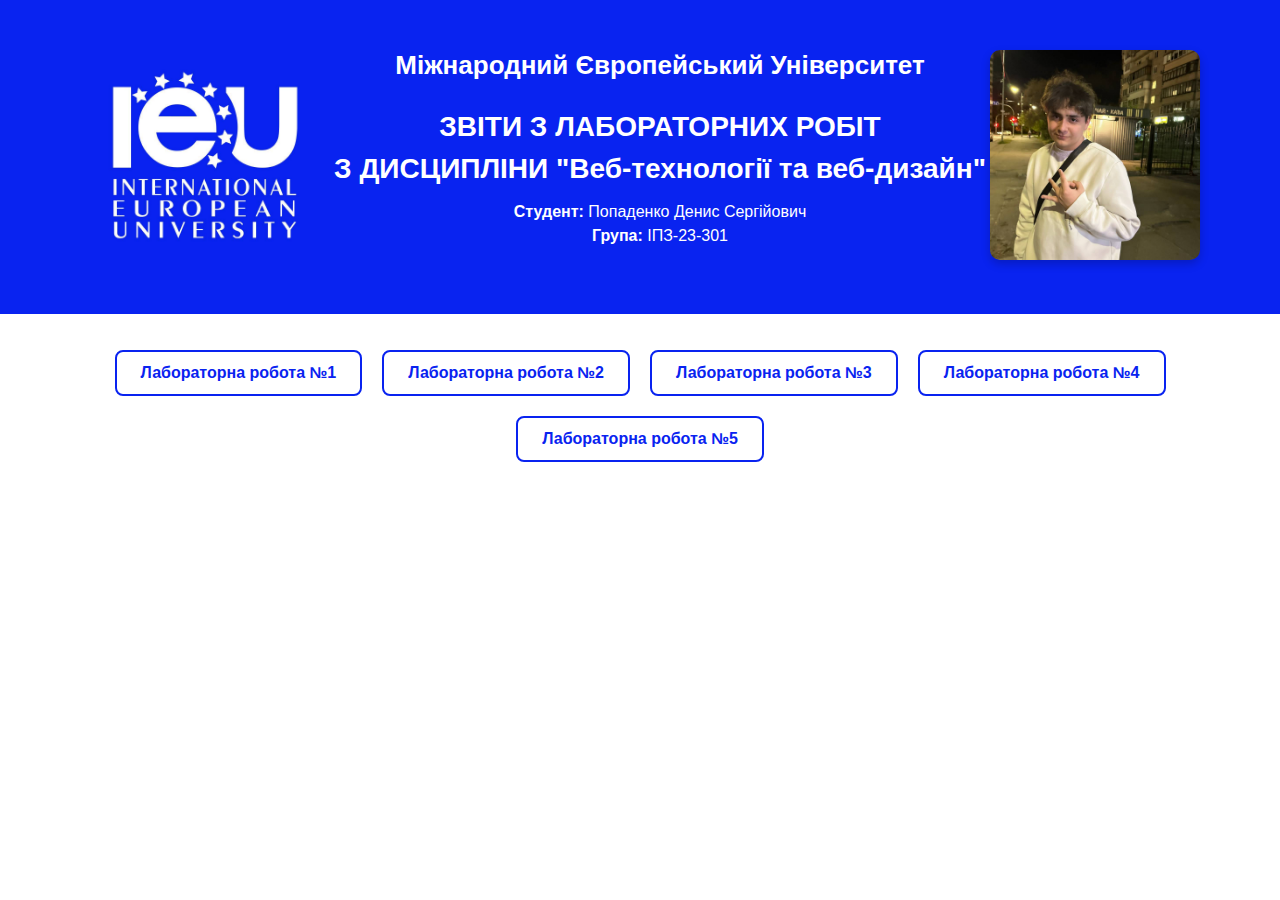
<file: index.html>
<!DOCTYPE html>
<html lang="uk">
<head>
  <meta charset="UTF-8">
  <meta name="viewport" content="width=device-width, initial-scale=1.0">
  <title>Звітні лабораторні роботи — Попаденко Денис</title>
  <link rel="stylesheet" href="./css/style.css">
</head>
<body>
  <header class="header">
    <a href="https://ieu.edu.ua/" class="uni-logo">
      <img src="./img/univer.jpg" alt="Логотип університету">
    </a>

    <div class="header-content">
      <h1>Міжнародний Європейський Університет</h1>
      <div class="header-space"></div>
      <h2><a href="./index.html" class="lab-link">ЗВІТИ З ЛАБОРАТОРНИХ РОБІТ</a></h2>
      <h3>З ДИСЦИПЛІНИ <span>"Веб-технології та веб-дизайн"</span></h3>
      <p class="student-info">
        <strong>Студент:</strong> Попаденко Денис Сергійович<br>
        <strong>Група:</strong> ІПЗ-23-301
      </p>
    </div>

    <div class="header-photo">
      <img src="./img/me.jpg" alt="Фото студента">
    </div>
  </header>

  <nav class="labs">
    <a href="./labs/lab1.html" class="lab-btn">Лабораторна робота №1</a>
    <a href="./labs/lab2.html" class="lab-btn">Лабораторна робота №2</a>
    <a href="./labs/lab3.html" class="lab-btn">Лабораторна робота №3</a>
    <a href="./labs/lab4.html" class="lab-btn">Лабораторна робота №4</a>
    <a href="./labs/lab5.html" class="lab-btn">Лабораторна робота №5</a>
    
    
  </nav>
</body>
</html>
</file>
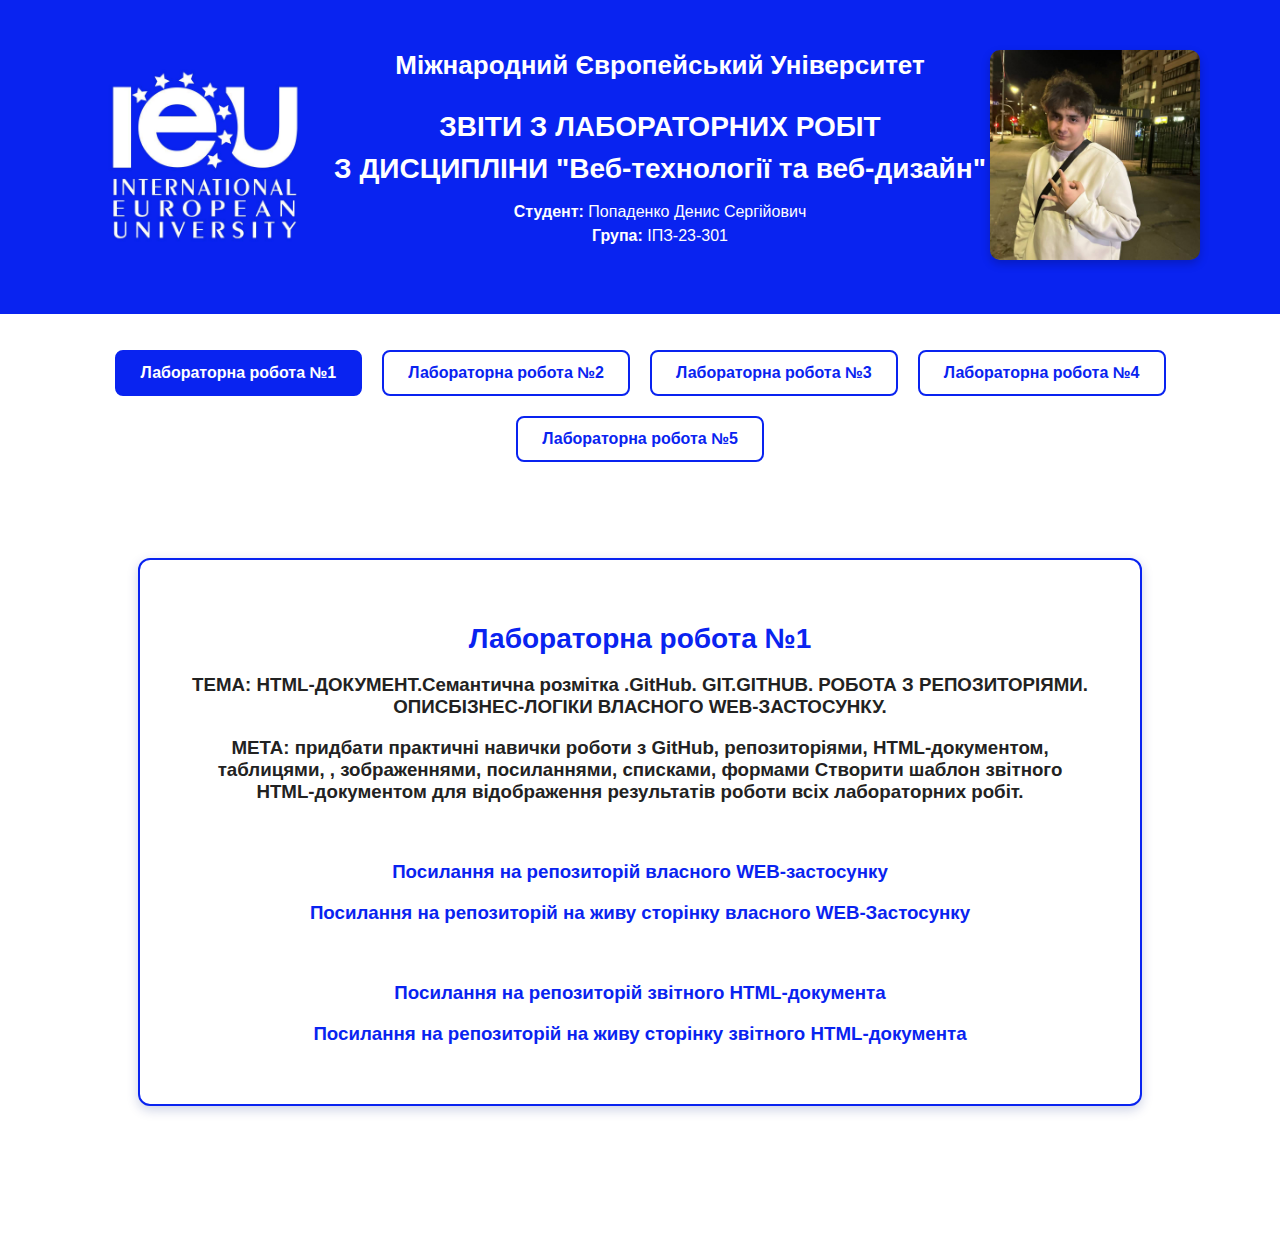
<file: labs/lab1.html>
<!DOCTYPE html>
<html lang="uk">
<head>
  <meta charset="UTF-8">
  <meta name="viewport" content="width=device-width, initial-scale=1.0">
  <title>Лабораторна робота №1 — Попаденко Денис</title>
  <link rel="stylesheet" href="../css/style.css">
</head>
<body>
  <header class="header">
    <a href="https://ieu.edu.ua/" class="uni-logo">
      <img src="../img/univer.jpg" alt="Логотип університету">
    </a>

    <div class="header-content">
      <h1>Міжнародний Європейський Університет</h1>
      <div class="header-space"></div>
      <h2><a href="../index.html" class="lab-link">ЗВІТИ З ЛАБОРАТОРНИХ РОБІТ</a></h2>
      <h3>З ДИСЦИПЛІНИ <span>"Веб-технології та веб-дизайн"</span></h3>
      <p class="student-info">
        <strong>Студент:</strong> Попаденко Денис Сергійович<br>
        <strong>Група:</strong> ІПЗ-23-301
      </p>
    </div>

    <div class="header-photo">
      <img src="../img/me.jpg" alt="Фото студента">
    </div>
  </header>

  <!-- Навігація по лабораторних -->
  <nav class="labs">
    <a href="./lab1.html" class="lab-btn active">Лабораторна робота №1</a>
    <a href="./lab2.html" class="lab-btn">Лабораторна робота №2</a>
    <a href="./lab3.html" class="lab-btn">Лабораторна робота №3</a>
    <a href="./lab4.html" class="lab-btn">Лабораторна робота №4</a>
    <a href="./lab5.html" class="lab-btn">Лабораторна робота №5</a>
    
    
  </nav>

  <!-- Основний контент лабораторної -->
  <main class="lab-content">
    <div class="lab-box">
      <h2>Лабораторна робота №1</h2>
      <h3>ТЕМА: HTML-ДОКУМЕНТ.Семантична розмітка .GitHub. GIT.GITHUB. РОБОТА З РЕПОЗИТОРІЯМИ. ОПИСБІЗНЕС-ЛОГІКИ ВЛАСНОГО WEB-ЗАСТОСУНКУ.</h3>

<h3>МЕТА: придбати практичні навички роботи  з GitHub, репозиторіями, HTML-документом, таблицями, , зображеннями, посиланнями, списками, формами
Створити шаблон звітного HTML-документом для відображення результатів роботи всіх лабораторних робіт.


</h3>
<p> </p>
<h3><a href="https://github.com/denyspopadenko/IPZ23_301-appWEB-PopadenkoDenis-MEU-2025" class="lab-link2">Посилання на репозиторій  власного WEB-застосунку</a></h3>
<h3><a href="https://denyspopadenko.github.io/IPZ23_301-appWEB-PopadenkoDenis-MEU-2025/" class="lab-link2">Посилання на репозиторій на живу сторінку  власного WEB-Застосунку</a></h3>
<p> </p>
<h3><a href="https://github.com/denyspopadenko/IPZ23_301-appRECORD3-PopadenkoDenis-MEU-2025" class="lab-link2">Посилання на репозиторій звітного HTML-документа</a></h3>
<h3><a href="https://denyspopadenko.github.io/IPZ23_301-appRECORD3-PopadenkoDenis-MEU-2025/" class="lab-link2">Посилання на репозиторій на  живу сторінку  звітного HTML-документа</a></h3>

    </div>
  </main>
</body>
</html>
</file>
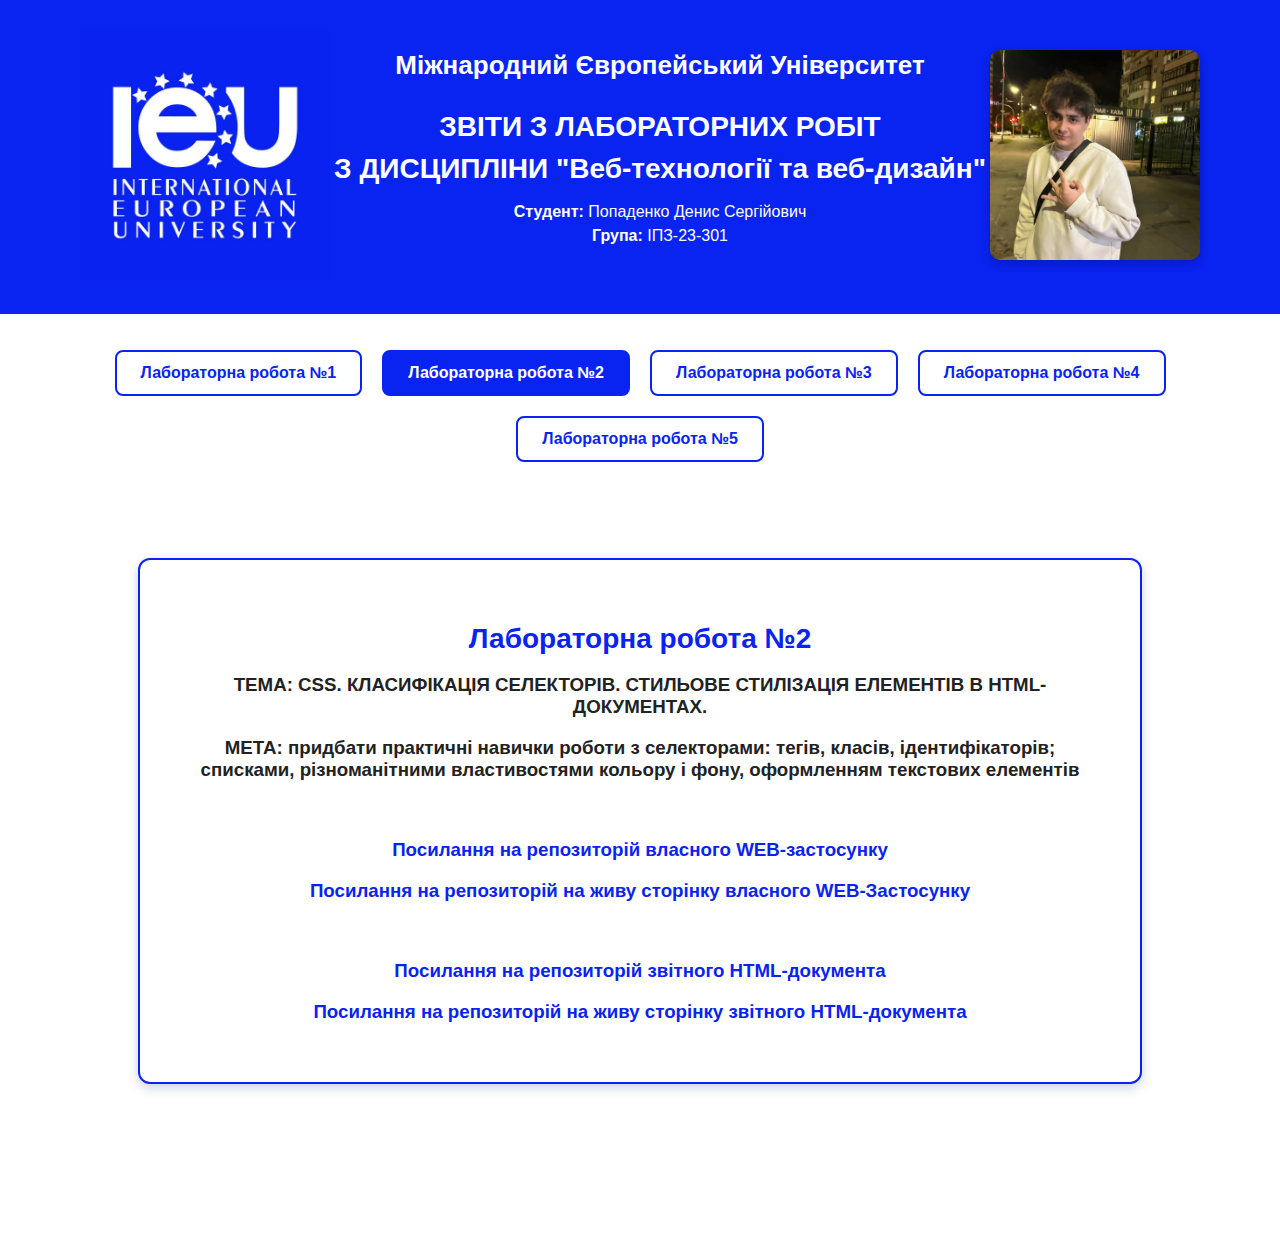
<file: labs/lab2.html>
<!DOCTYPE html>
<html lang="uk">
<head>
  <meta charset="UTF-8">
  <meta name="viewport" content="width=device-width, initial-scale=1.0">
  <title>Лабораторна робота №1 — Попаденко Денис</title>
  <link rel="stylesheet" href="../css/style.css">
</head>
<body>
  <header class="header">
    <a href="https://ieu.edu.ua/" class="uni-logo">
      <img src="../img/univer.jpg" alt="Логотип університету">
    </a>

    <div class="header-content">
      <h1>Міжнародний Європейський Університет</h1>
      <div class="header-space"></div>
      <h2><a href="../index.html" class="lab-link">ЗВІТИ З ЛАБОРАТОРНИХ РОБІТ</a></h2>
      <h3>З ДИСЦИПЛІНИ <span>"Веб-технології та веб-дизайн"</span></h3>
      <p class="student-info">
        <strong>Студент:</strong> Попаденко Денис Сергійович<br>
        <strong>Група:</strong> ІПЗ-23-301
      </p>
    </div>

    <div class="header-photo">
      <img src="../img/me.jpg" alt="Фото студента">
    </div>
  </header>

  <!-- Навігація по лабораторних -->
  <nav class="labs">
    <a href="./lab1.html" class="lab-btn">Лабораторна робота №1</a>
    <a href="./lab2.html" class="lab-btn active">Лабораторна робота №2</a>
    <a href="./lab3.html" class="lab-btn">Лабораторна робота №3</a>
    <a href="./lab4.html" class="lab-btn">Лабораторна робота №4</a>
    <a href="./lab5.html" class="lab-btn">Лабораторна робота №5</a>
    
    
  </nav>

  <!-- Основний контент лабораторної -->
  <main class="lab-content">
    <div class="lab-box">
      <h2>Лабораторна робота №2</h2>
      <h3>ТЕМА: CSS. КЛАСИФІКАЦІЯ СЕЛЕКТОРІВ. СТИЛЬОВЕ СТИЛІЗАЦІЯ ЕЛЕМЕНТІВ В HTML-ДОКУМЕНТАХ.</h3>

      <h3>МЕТА: придбати практичні навички роботи  з селекторами: тегів, класів, ідентифікаторів; списками,  різноманітними властивостями кольору і фону, оформленням текстових елементів</h3>
<p> </p>
<h3><a href="https://github.com/denyspopadenko/IPZ23_301-appWEB-PopadenkoDenis-MEU-2025" class="lab-link2">Посилання на репозиторій  власного WEB-застосунку</a></h3>
<h3><a href="https://denyspopadenko.github.io/IPZ23_301-appWEB-PopadenkoDenis-MEU-2025/" class="lab-link2">Посилання на репозиторій на живу сторінку  власного WEB-Застосунку</a></h3>
<p> </p>
<h3><a href="https://github.com/denyspopadenko/IPZ23_301-appRECORD3-PopadenkoDenis-MEU-2025" class="lab-link2">Посилання на репозиторій звітного HTML-документа</a></h3>
<h3><a href="https://denyspopadenko.github.io/IPZ23_301-appRECORD3-PopadenkoDenis-MEU-2025/" class="lab-link2">Посилання на репозиторій на  живу сторінку  звітного HTML-документа</a></h3>

    </div>
  </main>
</body>
</html>
</file>
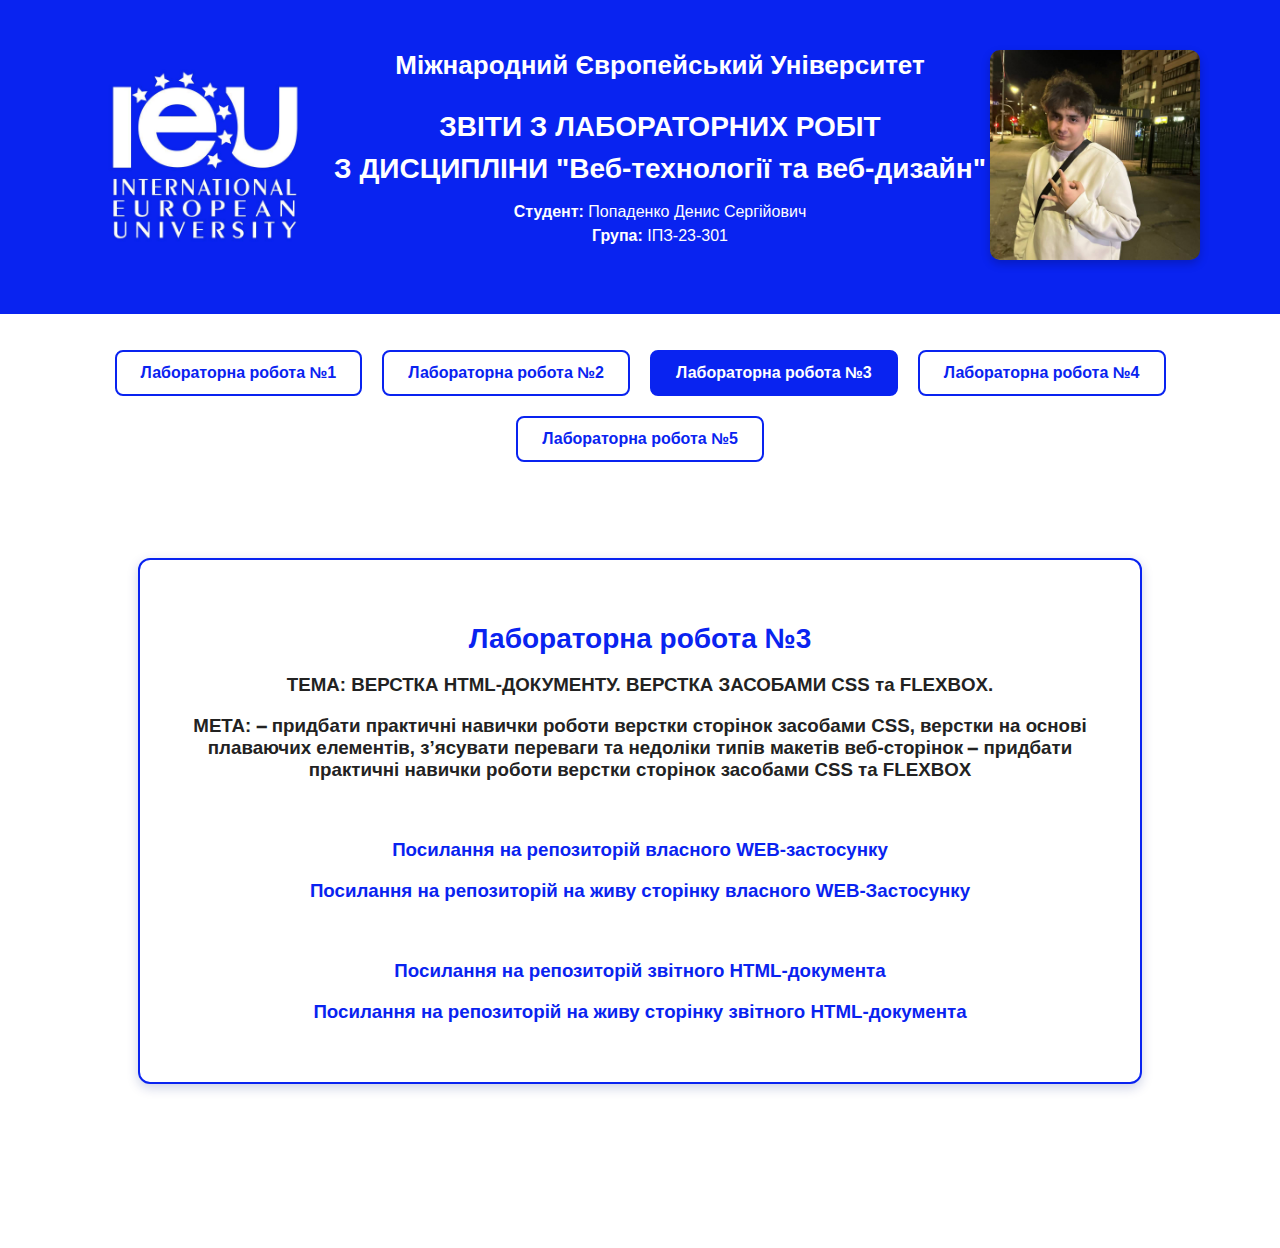
<file: labs/lab3.html>
<!DOCTYPE html>
<html lang="uk">
<head>
  <meta charset="UTF-8">
  <meta name="viewport" content="width=device-width, initial-scale=1.0">
  <title>Лабораторна робота №1 — Попаденко Денис</title>
  <link rel="stylesheet" href="../css/style.css">
</head>
<body>
  <header class="header">
    <a href="https://ieu.edu.ua/" class="uni-logo">
      <img src="../img/univer.jpg" alt="Логотип університету">
    </a>

    <div class="header-content">
      <h1>Міжнародний Європейський Університет</h1>
      <div class="header-space"></div>
      <h2><a href="../index.html" class="lab-link">ЗВІТИ З ЛАБОРАТОРНИХ РОБІТ</a></h2>
      <h3>З ДИСЦИПЛІНИ <span>"Веб-технології та веб-дизайн"</span></h3>
      <p class="student-info">
        <strong>Студент:</strong> Попаденко Денис Сергійович<br>
        <strong>Група:</strong> ІПЗ-23-301
      </p>
    </div>

    <div class="header-photo">
      <img src="../img/me.jpg" alt="Фото студента">
    </div>
  </header>

  <!-- Навігація по лабораторних -->
  <nav class="labs">
    <a href="./lab1.html" class="lab-btn">Лабораторна робота №1</a>
    <a href="./lab2.html" class="lab-btn">Лабораторна робота №2</a>
    <a href="./lab3.html" class="lab-btn active">Лабораторна робота №3</a>
    <a href="./lab4.html" class="lab-btn">Лабораторна робота №4</a>
    <a href="./lab5.html" class="lab-btn">Лабораторна робота №5</a>
    
    
  </nav>

  <!-- Основний контент лабораторної -->
  <main class="lab-content">
    <div class="lab-box">
      <h2>Лабораторна робота №3</h2>
      <h3>ТЕМА: ВЕРСТКА HTML-ДОКУМЕНТУ. ВЕРСТКА ЗАСОБАМИ CSS та FLEXBOX.</h3>

<h3>МЕТА: 
⎯	придбати практичні навички роботи  верстки сторінок засобами CSS, верстки на основі плаваючих елементів, з’ясувати переваги та недоліки типів макетів веб-сторінок
⎯	придбати практичні навички роботи  верстки сторінок засобами CSS та FLEXBOX
   

</h3>
<p> </p>
<h3><a href="https://github.com/denyspopadenko/IPZ23_301-appWEB-PopadenkoDenis-MEU-2025" class="lab-link2">Посилання на репозиторій  власного WEB-застосунку</a></h3>
<h3><a href="https://denyspopadenko.github.io/IPZ23_301-appWEB-PopadenkoDenis-MEU-2025/" class="lab-link2">Посилання на репозиторій на живу сторінку  власного WEB-Застосунку</a></h3>
<p> </p>
<h3><a href="https://github.com/denyspopadenko/IPZ23_301-appRECORD3-PopadenkoDenis-MEU-2025" class="lab-link2">Посилання на репозиторій звітного HTML-документа</a></h3>
<h3><a href="https://denyspopadenko.github.io/IPZ23_301-appRECORD3-PopadenkoDenis-MEU-2025/" class="lab-link2">Посилання на репозиторій на  живу сторінку  звітного HTML-документа</a></h3>

    </div>
  </main>
</body>
</html>
</file>
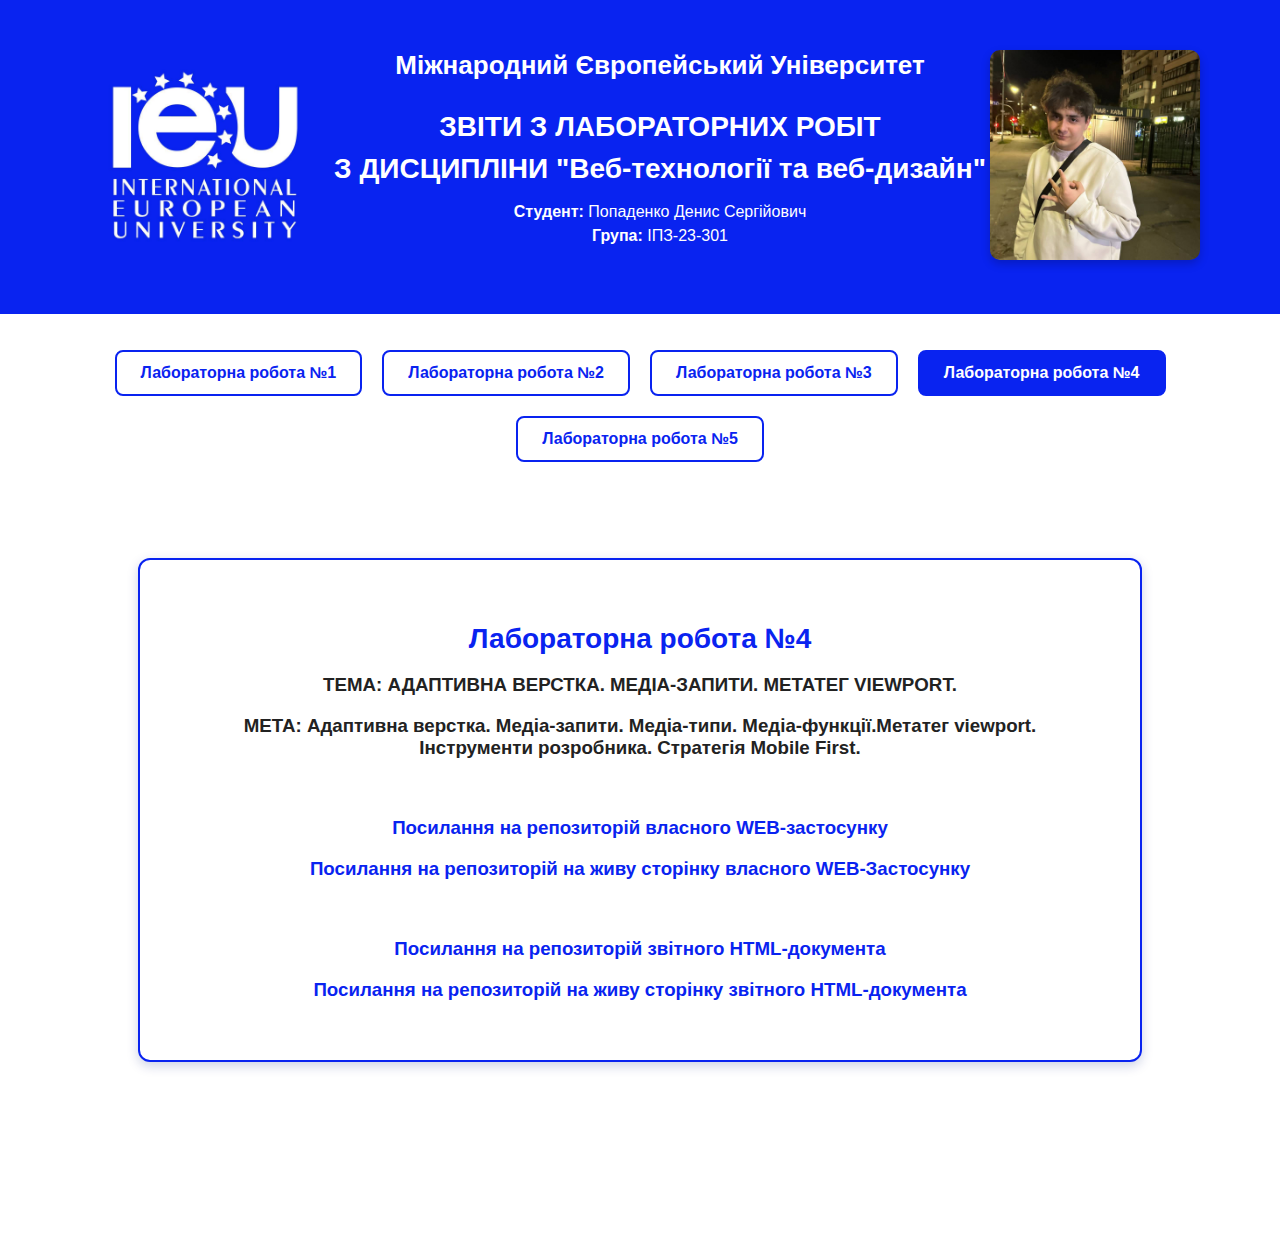
<file: labs/lab4.html>
<!DOCTYPE html>
<html lang="uk">
<head>
  <meta charset="UTF-8">
  <meta name="viewport" content="width=device-width, initial-scale=1.0">
  <title>Лабораторна робота №1 — Попаденко Денис</title>
  <link rel="stylesheet" href="../css/style.css">
</head>
<body>
  <header class="header">
    <a href="https://ieu.edu.ua/" class="uni-logo">
      <img src="../img/univer.jpg" alt="Логотип університету">
    </a>

    <div class="header-content">
      <h1>Міжнародний Європейський Університет</h1>
      <div class="header-space"></div>
      <h2><a href="../index.html" class="lab-link">ЗВІТИ З ЛАБОРАТОРНИХ РОБІТ</a></h2>
      <h3>З ДИСЦИПЛІНИ <span>"Веб-технології та веб-дизайн"</span></h3>
      <p class="student-info">
        <strong>Студент:</strong> Попаденко Денис Сергійович<br>
        <strong>Група:</strong> ІПЗ-23-301
      </p>
    </div>

    <div class="header-photo">
      <img src="../img/me.jpg" alt="Фото студента">
    </div>
  </header>

  <!-- Навігація по лабораторних -->
  <nav class="labs">
    <a href="./lab1.html" class="lab-btn">Лабораторна робота №1</a>
    <a href="./lab2.html" class="lab-btn">Лабораторна робота №2</a>
    <a href="./lab3.html" class="lab-btn">Лабораторна робота №3</a>
    <a href="./lab4.html" class="lab-btn active">Лабораторна робота №4</a>
    <a href="./lab5.html" class="lab-btn">Лабораторна робота №5</a>
    
    
  </nav>

  <!-- Основний контент лабораторної -->
  <main class="lab-content">
    <div class="lab-box">
      <h2>Лабораторна робота №4</h2>
      <h3>ТЕМА:  АДАПТИВНА ВЕРСТКА. МЕДІА-ЗАПИТИ. МЕТАТЕГ VIEWPORT.</h3>

      <h3>МЕТА: Адаптивна верстка. Медіа-запити. Медіа-типи. Медіа-функції.Метатег viewport. Інструменти розробника. Стратегія Mobile First. </h3>
<p> </p>
<h3><a href="https://github.com/denyspopadenko/IPZ23_301-appWEB-PopadenkoDenis-MEU-2025" class="lab-link2">Посилання на репозиторій  власного WEB-застосунку</a></h3>
<h3><a href="https://denyspopadenko.github.io/IPZ23_301-appWEB-PopadenkoDenis-MEU-2025/" class="lab-link2">Посилання на репозиторій на живу сторінку  власного WEB-Застосунку</a></h3>
<p> </p>
<h3><a href="https://github.com/denyspopadenko/IPZ23_301-appRECORD3-PopadenkoDenis-MEU-2025" class="lab-link2">Посилання на репозиторій звітного HTML-документа</a></h3>
<h3><a href="https://denyspopadenko.github.io/IPZ23_301-appRECORD3-PopadenkoDenis-MEU-2025/" class="lab-link2">Посилання на репозиторій на  живу сторінку  звітного HTML-документа</a></h3>

    </div>
  </main>
</body>
</html>
</file>
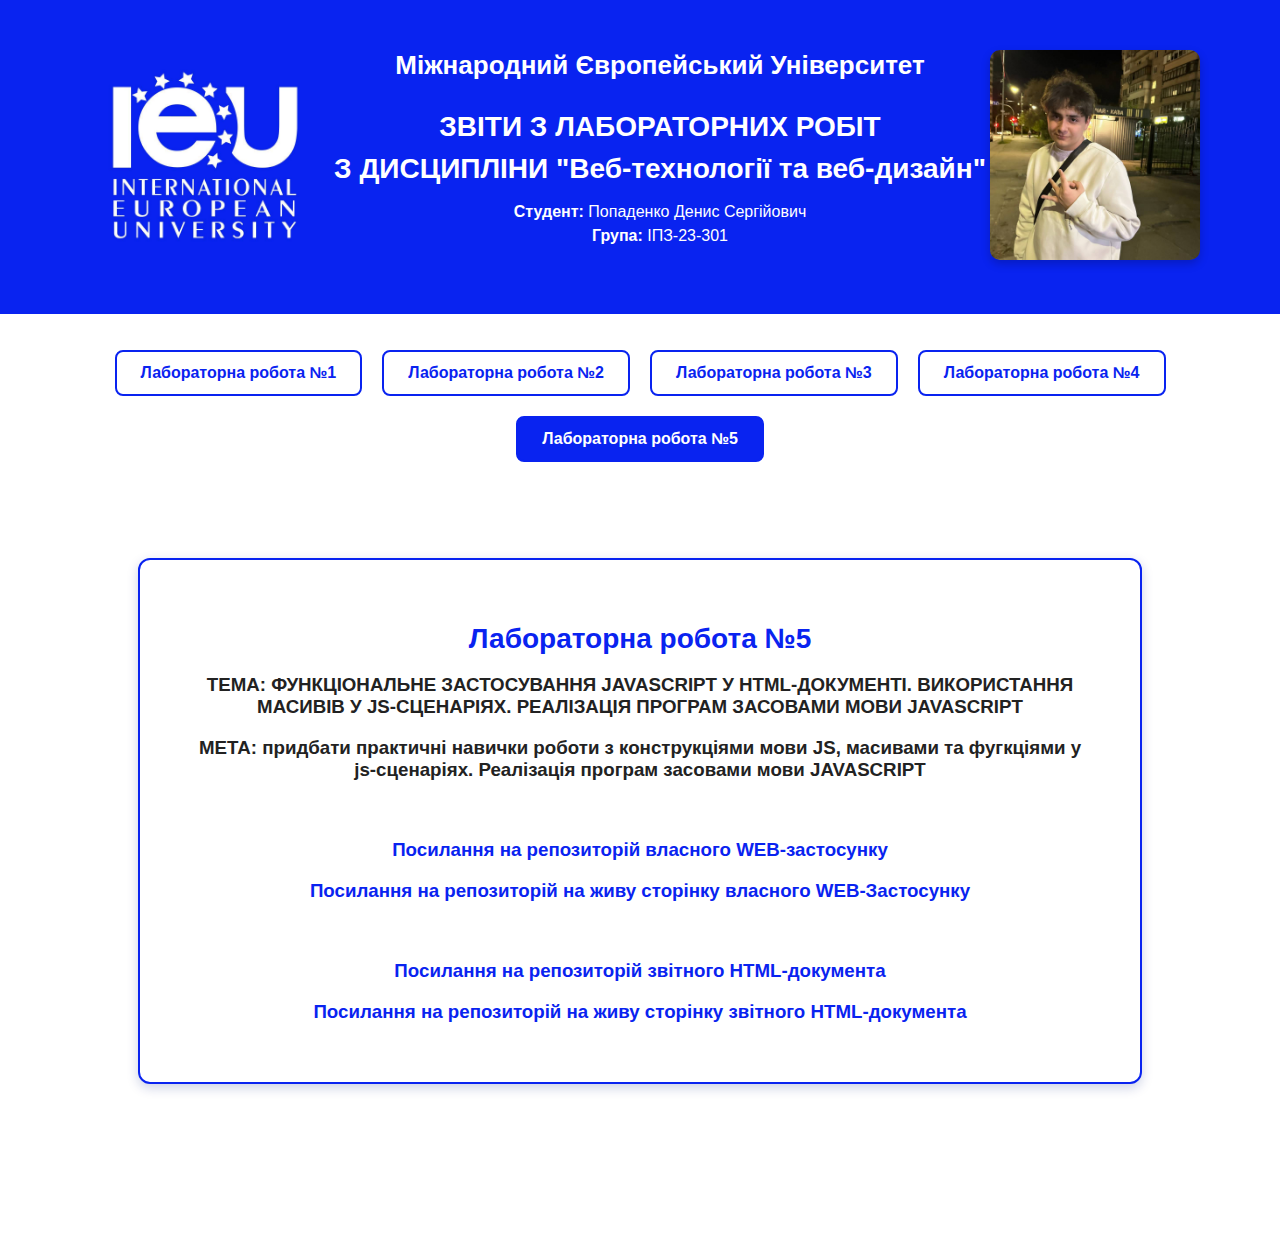
<file: labs/lab5.html>
<!DOCTYPE html>
<html lang="uk">
<head>
  <meta charset="UTF-8">
  <meta name="viewport" content="width=device-width, initial-scale=1.0">
  <title>Лабораторна робота №1 — Попаденко Денис</title>
  <link rel="stylesheet" href="../css/style.css">
</head>
<body>
  <header class="header">
    <a href="https://ieu.edu.ua/" class="uni-logo">
      <img src="../img/univer.jpg" alt="Логотип університету">
    </a>

    <div class="header-content">
      <h1>Міжнародний Європейський Університет</h1>
      <div class="header-space"></div>
      <h2><a href="../index.html" class="lab-link">ЗВІТИ З ЛАБОРАТОРНИХ РОБІТ</a></h2>
      <h3>З ДИСЦИПЛІНИ <span>"Веб-технології та веб-дизайн"</span></h3>
      <p class="student-info">
        <strong>Студент:</strong> Попаденко Денис Сергійович<br>
        <strong>Група:</strong> ІПЗ-23-301
      </p>
    </div>

    <div class="header-photo">
      <img src="../img/me.jpg" alt="Фото студента">
    </div>
  </header>

  <!-- Навігація по лабораторних -->
  <nav class="labs">
    <a href="./lab1.html" class="lab-btn">Лабораторна робота №1</a>
    <a href="./lab2.html" class="lab-btn">Лабораторна робота №2</a>
    <a href="./lab3.html" class="lab-btn">Лабораторна робота №3</a>
    <a href="./lab4.html" class="lab-btn">Лабораторна робота №4</a>
    <a href="./lab5.html" class="lab-btn active">Лабораторна робота №5</a>
    
    
  </nav>

  <!-- Основний контент лабораторної -->
  <main class="lab-content">
    <div class="lab-box">
      <h2>Лабораторна робота №5</h2>
      <h3>ТЕМА: ФУНКЦІОНАЛЬНЕ ЗАСТОСУВАННЯ JAVASCRIPT У HTML-ДОКУМЕНТІ. 
ВИКОРИСТАННЯ МАСИВІВ У JS-СЦЕНАРІЯХ. РЕАЛІЗАЦІЯ ПРОГРАМ ЗАСОВАМИ МОВИ JAVASCRIPT

</h3>

<h3>МЕТА: придбати практичні навички роботи з конструкціями мови JS, масивами та фугкціями у js-сценаріях.  Реалізація програм засовами мови JAVASCRIPT
</h3>
<p> </p>
<h3><a href="https://github.com/denyspopadenko/IPZ23_301-appWEB-PopadenkoDenis-MEU-2025" class="lab-link2">Посилання на репозиторій  власного WEB-застосунку</a></h3>
<h3><a href="https://denyspopadenko.github.io/IPZ23_301-appWEB-PopadenkoDenis-MEU-2025/" class="lab-link2">Посилання на репозиторій на живу сторінку  власного WEB-Застосунку</a></h3>
<p> </p>
<h3><a href="https://github.com/denyspopadenko/IPZ23_301-appRECORD3-PopadenkoDenis-MEU-2025" class="lab-link2">Посилання на репозиторій звітного HTML-документа</a></h3>
<h3><a href="https://denyspopadenko.github.io/IPZ23_301-appRECORD3-PopadenkoDenis-MEU-2025/" class="lab-link2">Посилання на репозиторій на  живу сторінку  звітного HTML-документа</a></h3>

    </div>
  </main>
</body>
</html>
</file>
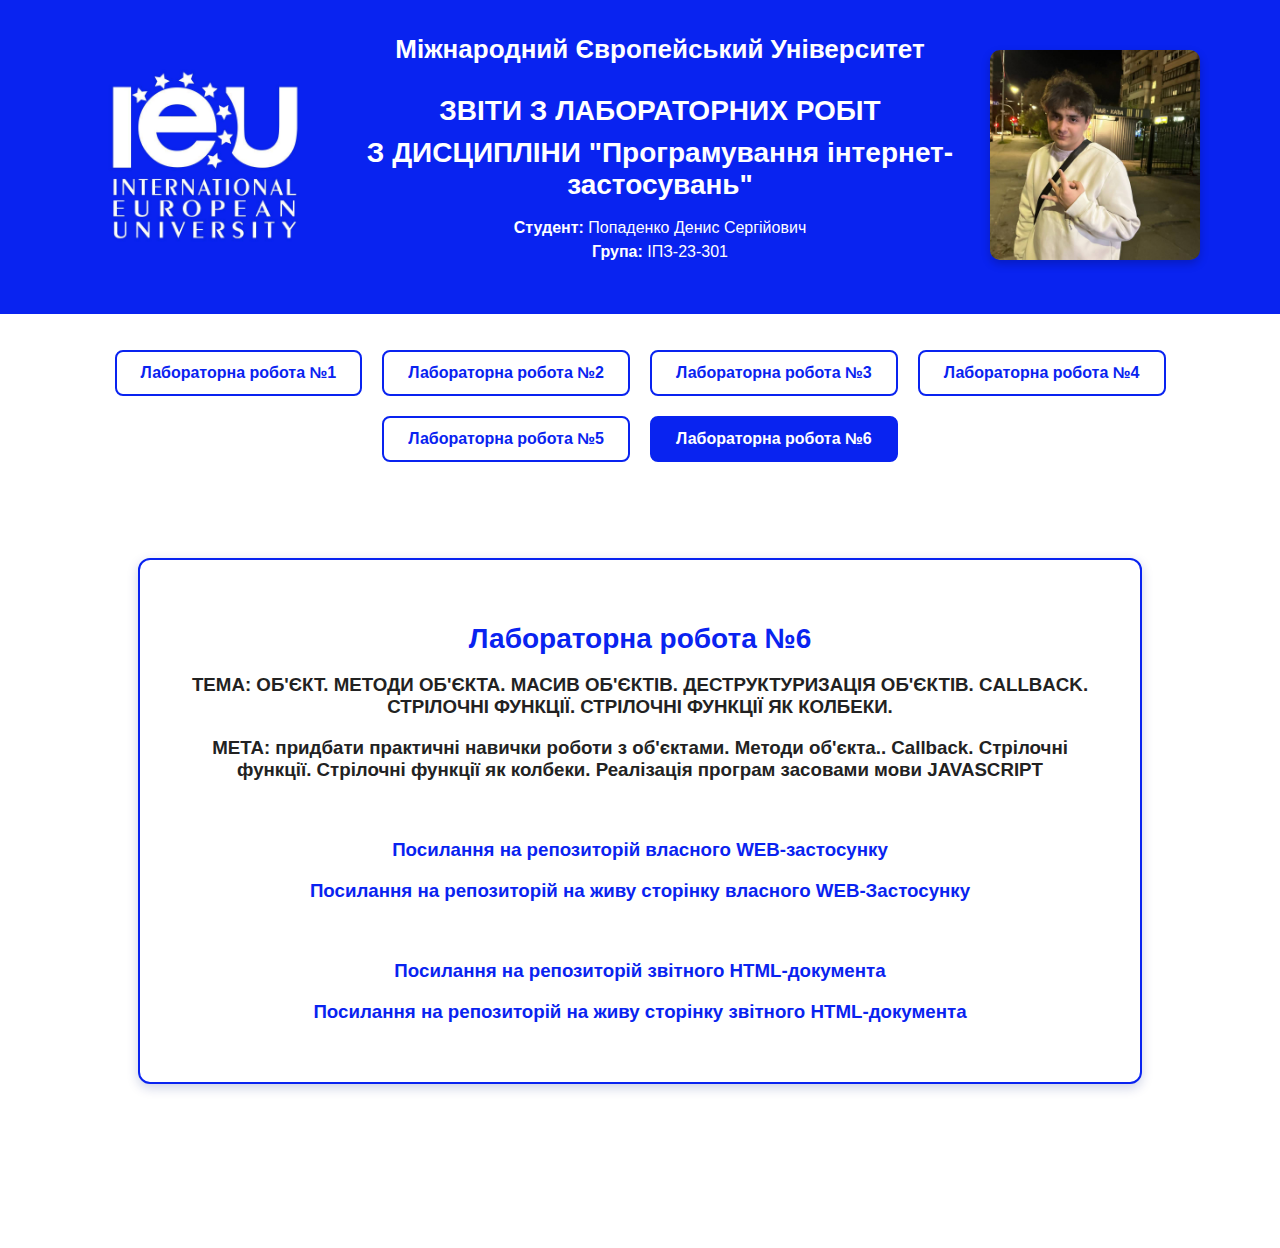
<file: labs/lab6.html>
<!DOCTYPE html>
<html lang="uk">
<head>
  <meta charset="UTF-8">
  <meta name="viewport" content="width=device-width, initial-scale=1.0">
  <title>Лабораторна робота №1 — Попаденко Денис</title>
  <link rel="stylesheet" href="../css/style.css">
</head>
<body>
  <header class="header">
    <a href="https://ieu.edu.ua/" class="uni-logo">
      <img src="../img/univer.jpg" alt="Логотип університету">
    </a>

    <div class="header-content">
      <h1>Міжнародний Європейський Університет</h1>
      <div class="header-space"></div>
      <h2><a href="../index.html" class="lab-link">ЗВІТИ З ЛАБОРАТОРНИХ РОБІТ</a></h2>
      <h3>З ДИСЦИПЛІНИ <span>"Програмування інтернет-застосувань"</span></h3>
      <p class="student-info">
        <strong>Студент:</strong> Попаденко Денис Сергійович<br>
        <strong>Група:</strong> ІПЗ-23-301
      </p>
    </div>

    <div class="header-photo">
      <img src="../img/me.jpg" alt="Фото студента">
    </div>
  </header>

  <!-- Навігація по лабораторних -->
  <nav class="labs">
    <a href="./lab1.html" class="lab-btn">Лабораторна робота №1</a>
    <a href="./lab2.html" class="lab-btn">Лабораторна робота №2</a>
    <a href="./lab3.html" class="lab-btn">Лабораторна робота №3</a>
    <a href="./lab4.html" class="lab-btn">Лабораторна робота №4</a>
    <a href="./lab5.html" class="lab-btn">Лабораторна робота №5</a>
    <a href="./lab6.html" class="lab-btn active">Лабораторна робота №6</a>
  
  </nav>

  <!-- Основний контент лабораторної -->
  <main class="lab-content">
    <div class="lab-box">
      <h2>Лабораторна робота №6</h2>
      <h3>ТЕМА: ОБ'ЄКТ. МЕТОДИ ОБ'ЄКТА. МАСИВ ОБ'ЄКТІВ. ДЕСТРУКТУРИЗАЦІЯ ОБ'ЄКТІВ. CALLBACK. СТРІЛОЧНІ ФУНКЦІЇ. СТРІЛОЧНІ ФУНКЦІЇ ЯК КОЛБЕКИ.</h3>

<h3>МЕТА: придбати практичні навички роботи з об'єктами. Методи об'єкта.. Callback. Стрілочні функції. Стрілочні функції як колбеки.
  Реалізація програм засовами мови JAVASCRIPT

</h3>
<p> </p>
<h3><a href="https://github.com/denyspopadenko/IPZ23_301-appWEB-PopadenkoDenis-MEU-2025" class="lab-link2">Посилання на репозиторій  власного WEB-застосунку</a></h3>
<h3><a href="https://denyspopadenko.github.io/IPZ23_301-appWEB-PopadenkoDenis-MEU-2025/" class="lab-link2">Посилання на репозиторій на живу сторінку  власного WEB-Застосунку</a></h3>
<p> </p>
<h3><a href="https://github.com/denyspopadenko/IPZ23_301-appRECORD-PopadenkoDenis-MEU-2025" class="lab-link2">Посилання на репозиторій звітного HTML-документа</a></h3>
<h3><a href="https://denyspopadenko.github.io/IPZ23_301-appRECORD-PopadenkoDenis-MEU-2025/" class="lab-link2">Посилання на репозиторій на  живу сторінку  звітного HTML-документа</a></h3>

    </div>
  </main>
</body>
</html>
</file>
<file: css/style.css>
body {
  margin: 0;
  font-family: "Segoe UI", Arial, sans-serif;
  background-color: #ffffff;
  color: #222;
}

/* ===== HEADER ===== */
.header {
  display: flex;
  align-items: center;
  justify-content: space-between;
  padding: 30px 80px;
  background-color: #0923f0; /* синій фон */
  color: #fff; /* білий текст */
}

.uni-logo img {
  width: 250px; /* у 3 рази більше (було 60px) */
  height: 250px;
  object-fit: contain;
}

.header-content {
  text-align: center;
  flex-grow: 1;
  color: #fff;
}

.header-content h1 {
  font-size: 26px;
  font-weight: 600;
  margin: 0;
}

.header-space {
  height: 20px; /* відступ між h1 та нижнім текстом */
}

.header-content h2,
.header-content h3 {
  font-size: 28px;
  font-weight: 800;
  margin: 10px 0 5px;
}

.header-content h3 span {
  font-weight: 800;
}

.student-info {
  font-size: 16px;
  margin-top: 15px;
  line-height: 1.5;
}

.header-photo img {
  width: 210px;
  height: 210px;
  border-radius: 10px;
  object-fit: cover;
  box-shadow: 0 4px 10px rgba(0,0,0,0.2);
}

/* ===== NAVIGATION ===== */
.labs {
  display: flex;
  flex-wrap: wrap;
  justify-content: center;
  padding: 25px;
  background-color: white;
  border-top: 1px solid white;
  border-bottom: 1px solid white;
}

.lab-btn {
  text-decoration: none;
  color: #0923f0; /* синій текст */
  background-color: #ffffff; /* білі кнопки */
  border: 2px solid #0923f0; /* синя обводка */
  padding: 12px 24px;
  border-radius: 8px;
  margin: 10px;
  font-weight: 600;
  transition: all 0.25s ease;
}

.lab-btn:hover {
  background-color: #0923f0;
  color: white;
  transform: translateY(-2px);
  box-shadow: 0 4px 8px rgba(0, 28, 125, 0.3);
}

/* ===== LAB CONTENT ===== */
.lab-content {
  display: flex;
  justify-content: center;
  align-items: flex-start;
  padding: 60px 20px;
  background-color: #ffffff;
  min-height: 70vh;
}

.lab-box {
  background-color: #ffffff;
  border: 2px solid #0923f0;
  border-radius: 12px;
  padding: 40px 50px;
  max-width: 900px;
  width: 100%;
  box-shadow: 0 4px 12px rgba(0, 28, 125, 0.2);
  text-align: center;
}

.lab-box h2 {
  color: #0923f0;
  font-size: 28px;
  margin-bottom: 15px;
}

.lab-box p {
  font-size: 18px;
  color: #333;
}

/* Активна кнопка */
.lab-btn.active {
  background-color: #0923f0;
  color: #fff;
}

.lab-link {
    color: white;
    text-decoration: none;
    transition: color 0.3s; /* плавна зміна кольору */
}

.lab-link:hover {
    color: #ffd700; /* можна вибрати будь-який колір підсвічування */
}

.lab-link2 {
    color: #0923f0;
    text-decoration: none;
    transition: color 0.3s; /* плавна зміна кольору */
}

.lab-link2:hover {
    color: #ffd700; /* можна вибрати будь-який колір підсвічування */
}
</file>
